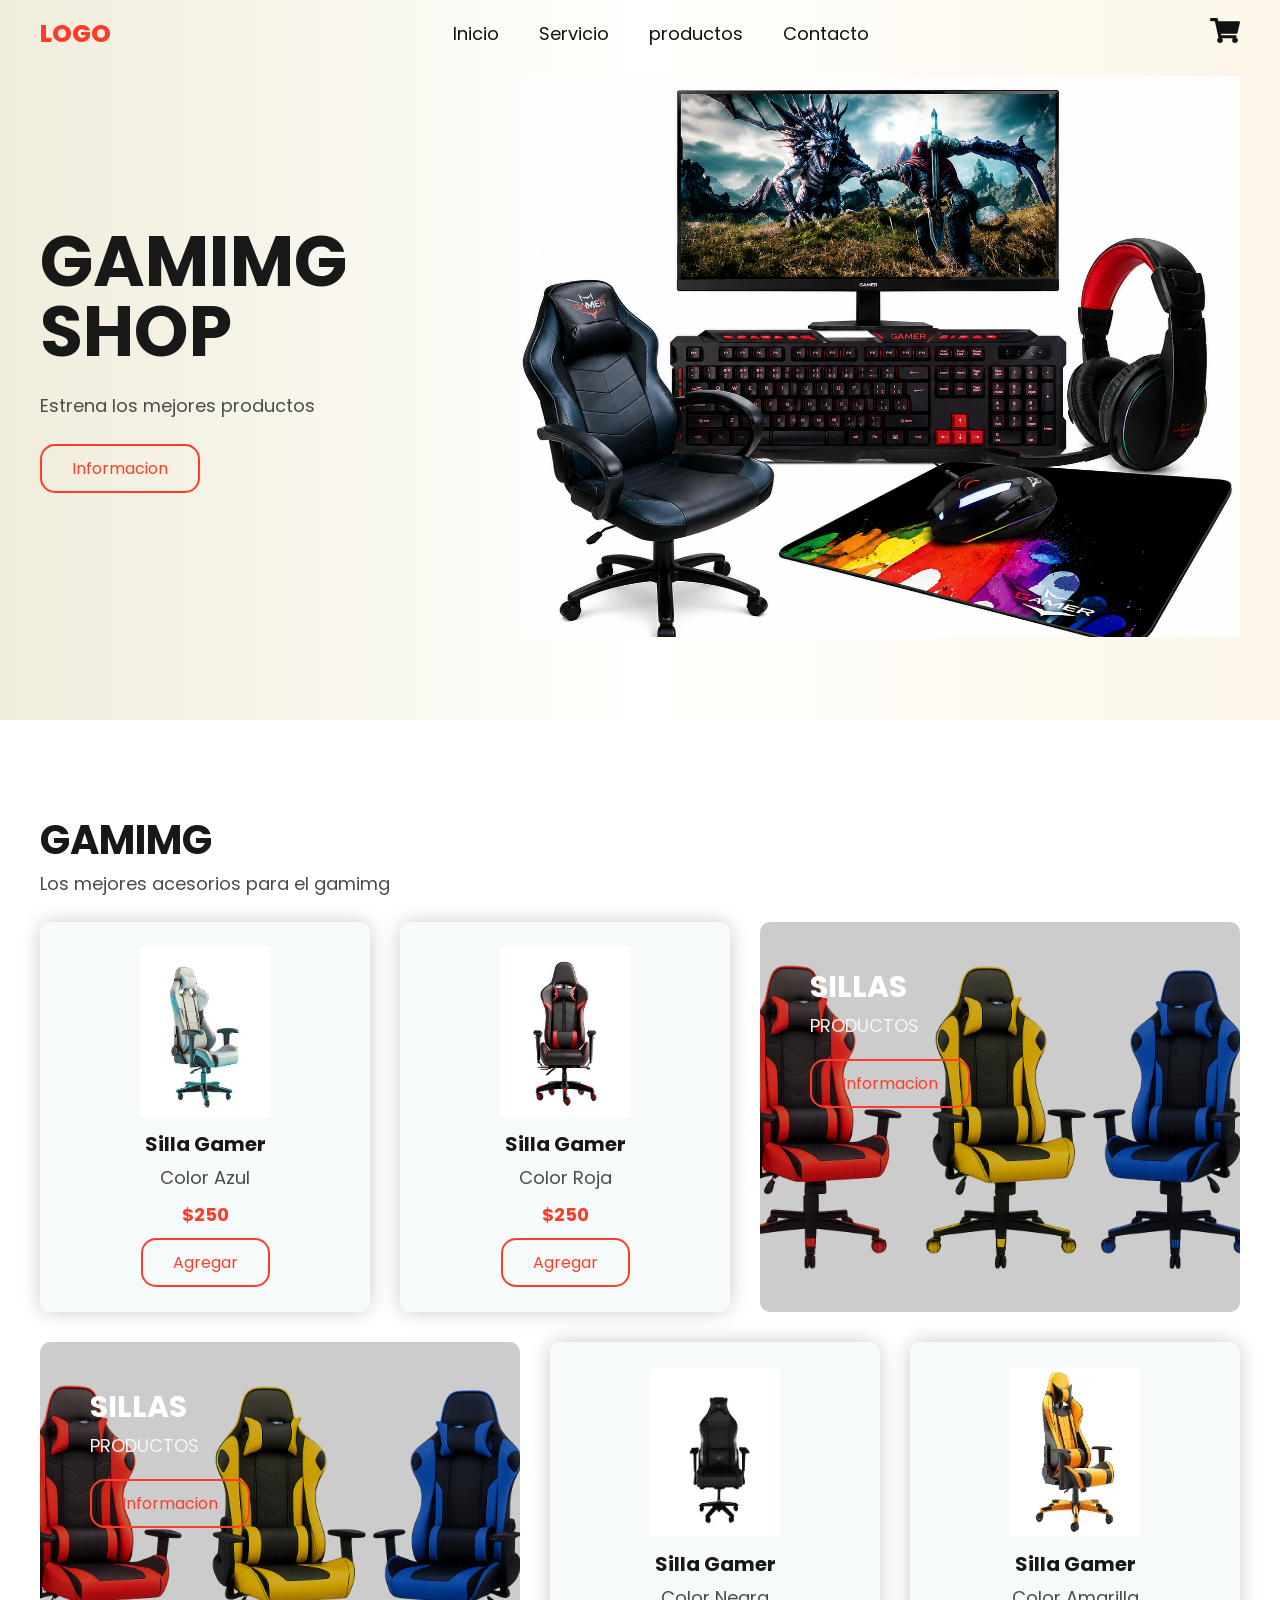
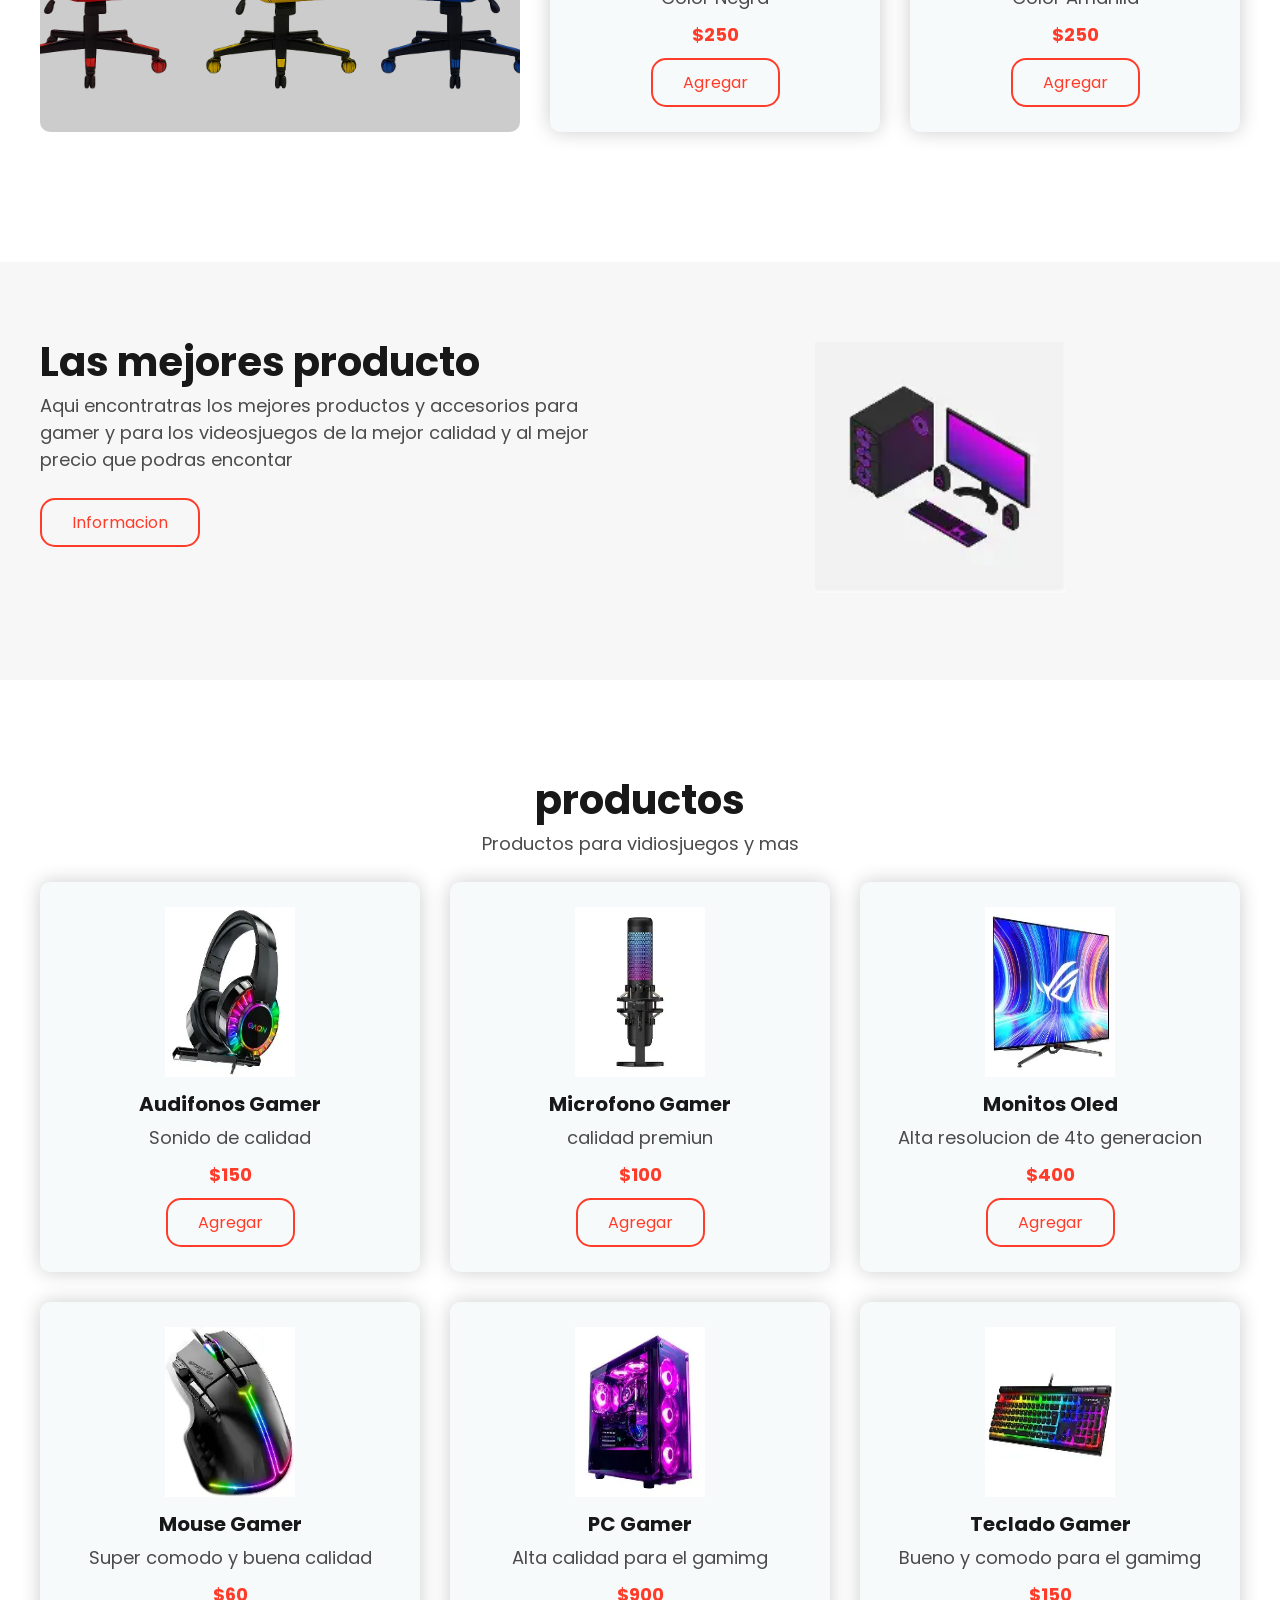
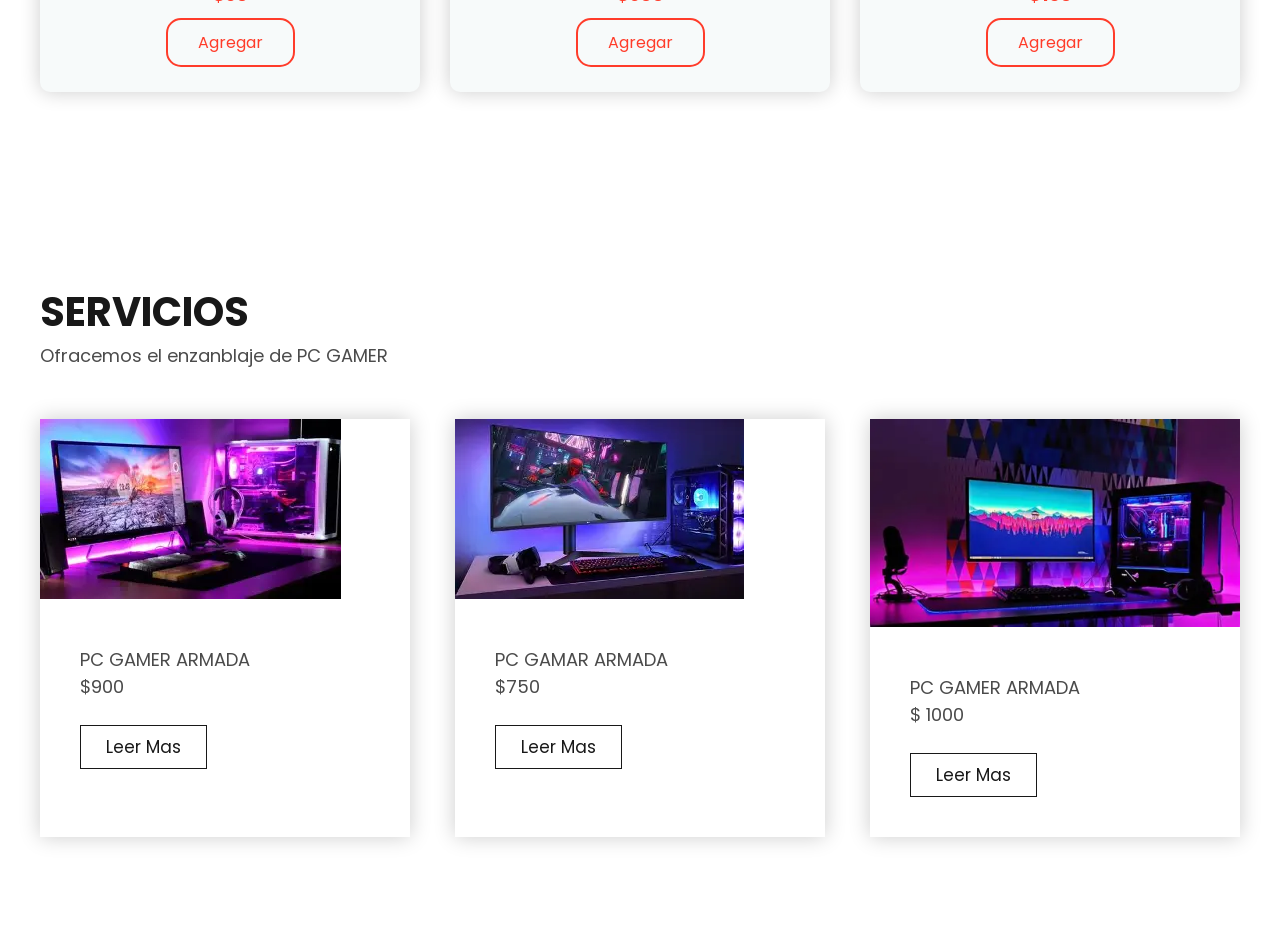
<file: index.html>
<!DOCTYPE html>
<html lang="es">
<head>
    <meta charset="UTF-8">
    <meta name="viewport" content="width=device-width, initial-scale=1.0">
    <title>GAMING SHOP</title>
    <link rel="stylesheet" href="style.css">
</head>
<body>

    <header class="header">
        <div class="menu container">
            <a href="" class="logo">logo</a>
            <input type="checkbox" id="menu">
            <label for="menu">
               <img src="menu.png" alt="menu">
            </label>
            
                    <nav class="navbar">
                <ul>
                    <li><a href="index.html">Inicio</a></li>
                    <li><a href="Servicios.html">Servicio</a></li>
                    <li><a href="Productos.html">productos</a></li>
                    <li><a href="Contacto.html">Contacto</a></li>
                </ul>
            </nav>
          
            <div>
                <ul>
                    <li class="submenu">
                        <img src="car.svg" id="img-carrito" alt="">
                        <div id="carrito">
                            <table id="lista-carrito">
                                <thead>
                                    <tr>
                                        <th>imagen</th>
                                        <th>nombre</th>
                                        <th>precio</th>
                                        <th></th>
                                    </tr>
                                </thead>
    
                                <tbody></tbody>
                            </table>
                            <a href="#" id="vaciar-carrito" class="btn-2">vaciar carrito</a>
                        </div>
                    </li>
                </ul>
            </div>
        </div> 
        
        <div class="header-content container">
            <div class="header-txt">
                <h1>GAMIMG SHOP</h1>
                <p>Estrena los mejores productos</p>
                <a href="Productos.html" class="btn-1">informacion</a>
            </div>
            <div class="header-img">
                <img src="web.webp" alt="">
            </div>
        </div>
    </header>

    <section class="oferts container" id="lista-1">
        <h2>GAMIMG</h2>
        <p>Los mejores acesorios para el gamimg</p>
        
        <div class="oferts-content">
            <div class="ofert-1">
                <img src="descargar.webp" alt="">
                <div class="product-txt">
                    <h3>Silla Gamer</h3>
                    <p>Color Azul</p>
                    <p class="precio">$250</p>
                    <a href="#" class="agregar-carrito btn-3" data-id="1">Agregar</a>
                </div>
            </div>
            <div class="ofert-1">
            <img src="ROJA.webp" alt="">
                <div class="product-txt">
                    <h3>Silla Gamer</h3>
                    <p>Color Roja</p>
                    <p class="precio">$250</p>
                    <a href="#" class="agregar-carrito btn-3" data-id="2">Agregar</a>
                </div>
            </div>
        
            <div class="logan-1">
                <h3>sillas</h3>
                <p>productos</p>
                <a href="Productos.html" class="btn-1">informacion</a>
            </div>
        </div>

        <div class="oferts-content">
            <div class="logan-1">
                <h3>sillas</h3>
                <p>productos</p>
                <a href="Productos.html" class="btn-1">informacion</a>
            </div>  
            <div class="ofert-1">
                <img src="NEGRA.webp" alt="">
                <div class="product-txt">
                    <h3>Silla Gamer</h3>
                    <p>Color Negra</p>
                    <p class="precio">$250</p>
                    <a href="#" class="agregar-carrito btn-3" data-id="3">Agregar</a>
                </div>
            </div>

            <div class="ofert-1">
             <img src="AMARILLA.webp" alt="">
                <div class="product-txt">
                    <h3>Silla Gamer</h3>
                    <p>Color Amarilla</p>
                    <p class="precio">$250</p>
                    <a href="#" class="agregar-carrito btn-3" data-id="4">Agregar</a>
                </div>
            </div>
        </div>
    </section>

    <section class="promotion">
        <div class="promotion-content container">
            <div class="promotion-txt">
                <h2>Las mejores producto</h2>
                <p>Aqui encontratras los mejores productos y accesorios para gamer y para los videosjuegos de la mejor calidad y al mejor precio que podras encontar</p>
                <a href="Productos.html" class="btn-1">informacion</a>
            </div>
            <div class="promotion-img">
                <img src="ft.webp" alt="">
            </div>
        </div>
    </section>

    <main class="product container" id="lista-2">
        <h2>productos</h2>
        <p>Productos para vidiosjuegos y mas </p>
        <div class="product-content">
            <div class="ofert-1">
                <img src="audifonos.webp" alt="">
                <div class="product-txt">
                    <h3>Audifonos Gamer</h3>
                    <p>Sonido de calidad</p>
                    <p class="precio">$150</p>
                    <a href="#" class="agregar-carrito btn-3" data-id="5">Agregar</a>
                </div>
            </div>
        
            <div class="ofert-1">
                <img src="microfono.webp" alt="">
                <div class="product-txt">
                    <h3>Microfono Gamer</h3>
                    <p>calidad premiun</p>
                    <p class="precio">$100</p>
                    <a href="#" class="agregar-carrito btn-3" data-id="6">Agregar</a>
                </div>
            </div>
            <div class="ofert-1">
                <img src="oled.webp" alt="">
                <div class="product-txt">
                    <h3>Monitos Oled</h3>
                    <p>Alta resolucion de 4to generacion</p>
                    <p class="precio">$400</p>
                    <a href="#" class="agregar-carrito btn-3" data-id="7">Agregar</a>
                </div>
            </div>
            <div class="ofert-1">
                <img src="mouse.webp" alt="">
                <div class="product-txt">
                    <h3>Mouse Gamer</h3>
                    <p>Super comodo y buena calidad</p>
                    <p class="precio">$60</p>
                    <a href="#" class="agregar-carrito btn-3" data-id="8">Agregar</a>
                </div>
            </div>
            <div class="ofert-1">
                <img src="cpu.webp" alt="">
                <div class="product-txt">
                    <h3>PC Gamer</h3>
                    <p>Alta calidad para el gamimg</p>
                    <p class="precio">$900</p>
                    <a href="#" class="agregar-carrito btn-3" data-id="9">Agregar</a>
                </div>
            </div>
            <div class="ofert-1">
                <img src="teclado.webp" alt="">
                <div class="product-txt">
                    <h3>Teclado Gamer</h3>
                    <p>Bueno y comodo para el gamimg</p>
                    <p class="precio">$150</p>
                    <a href="#" class="agregar-carrito btn-3" data-id="10">Agregar</a>
                </div>
            </div>
        </div>
    </main>

    <section class="blog container">
        <h2>SERVICIOS</h2>
        <p>Ofracemos el enzanblaje de PC GAMER  </p>
        <div class="blog-content">
            <div class="blog-1">
                <img src="pc1.webp" alt="">
                <div class="blog-txt">
                    <p>PC GAMER ARMADA <br>
                        $900
                    </p>
                    <a href="Servicios.html" class="btn-4">leer mas</a>
                </div>
            </div>
            <div class="blog-1">
                <img src="pc2.webp" alt="">
                <div class="blog-txt">
                    <p>PC GAMAR ARMADA <br>
                        $750
                    </p>
                    <a href="Servicios.html" class="btn-4">leer mas</a>
                </div>
            </div>
            <div class="blog-1">
                <img src="pc3.webp" alt="">
                <div class="blog-txt">
                    <p>PC GAMER ARMADA <br>
                        $ 1000
                    </p>
                    <a href="Servicios.html" class="btn-4">leer mas</a>
                </div>
            </div>
        </div>
    </section>

    

    <script src="script.js"></script>
</body>
</html>
</file>
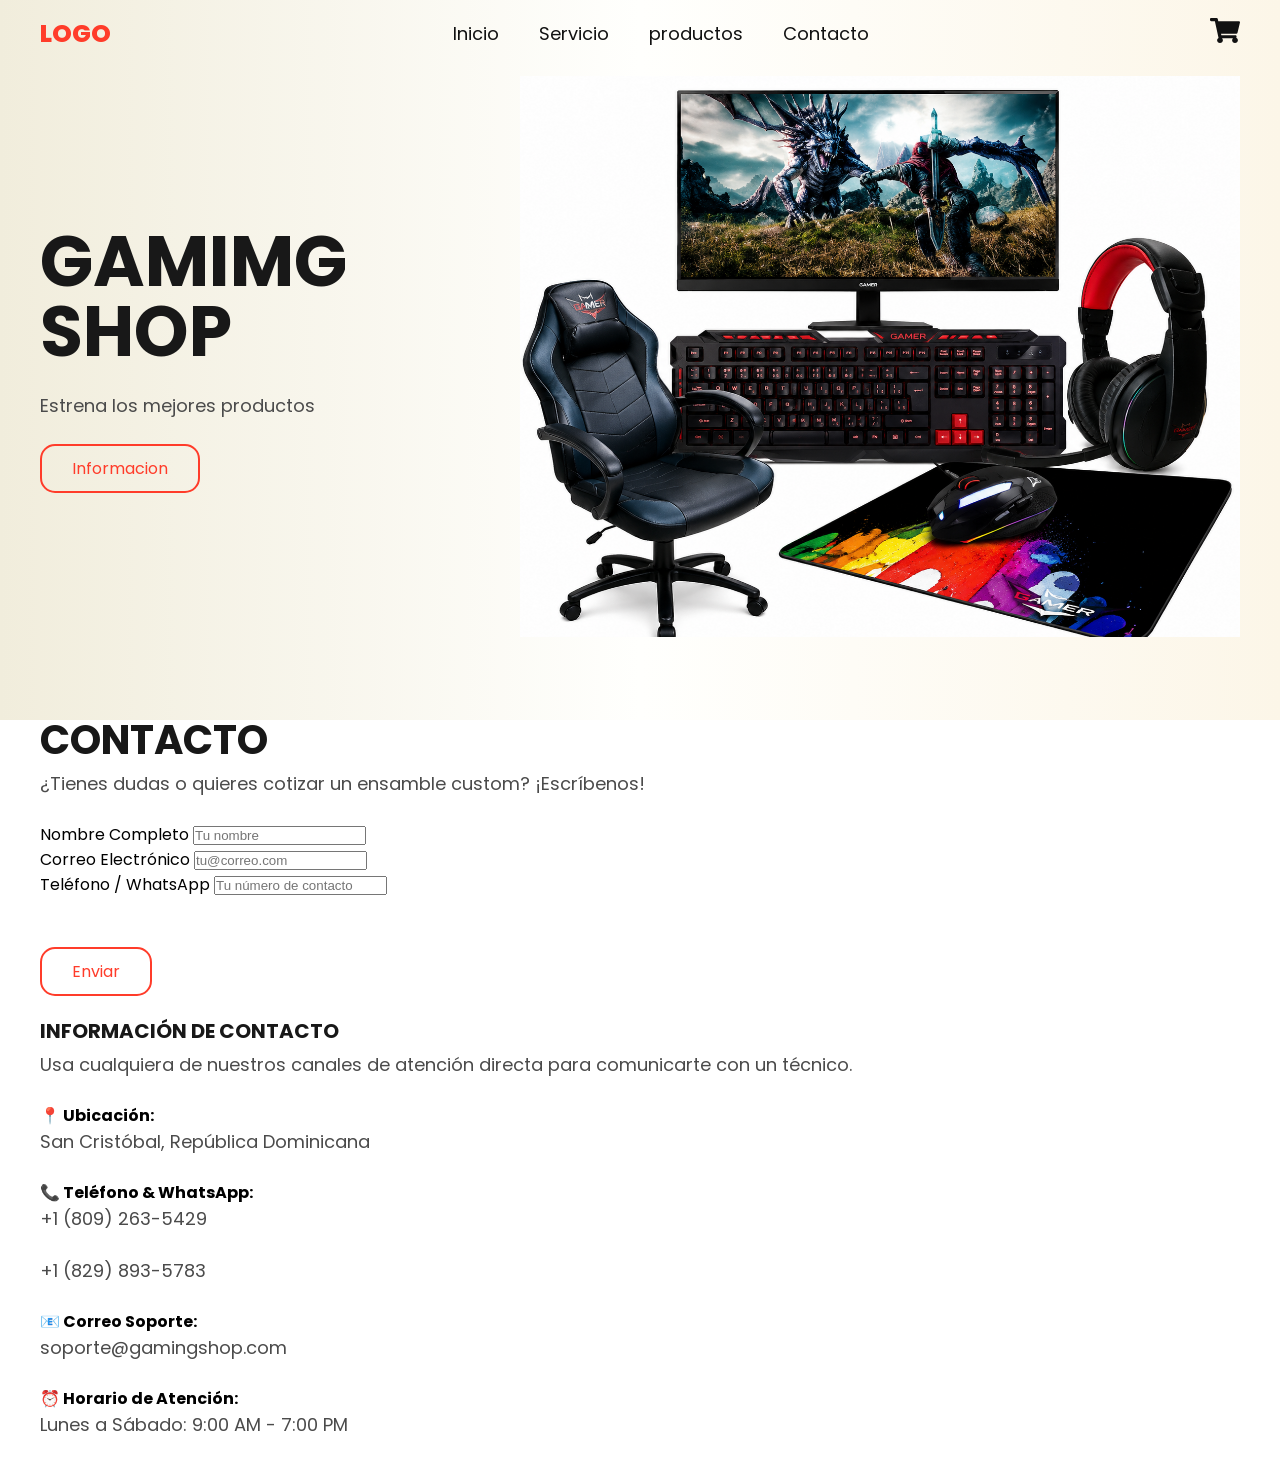
<file: Contacto.html>
<!DOCTYPE html>
<html lang="es">
<head>
    <meta charset="UTF-8">
    <meta name="viewport" content="width=device-width, initial-scale=1.0">
    <title>GAMING SHOP</title>
    <link rel="stylesheet" href="style.css">
</head>
<body>

    <header class="header">
        <div class="menu container">
            <a href="" class="logo">logo</a>
            <input type="checkbox" id="menu">
            <label for="menu">
                <img src="menu.png" alt="menu">
            </label>
            
                    <nav class="navbar">
                <ul>
                    <li><a href="index.html">Inicio</a></li>
                    <li><a href="Servicios.html">Servicio</a></li>
                    <li><a href="Productos.html">productos</a></li>
                    <li><a href="Contacto.html">Contacto</a></li>
                </ul>
            </nav>
          
            <div>
                <ul>
                    <li class="submenu">
                        <img src="car.svg" id="img-carrito" alt="">
                        <div id="carrito">
                            <table id="lista-carrito">
                                <thead>
                                    <tr>
                                        <th>imagen</th>
                                        <th>nombre</th>
                                        <th>precio</th>
                                        <th></th>
                                    </tr>
                                </thead>
    
                                <tbody></tbody>
                            </table>
                            <a href="#" id="vaciar-carrito" class="btn-2">vaciar carrito</a>
                        </div>
                    </li>
                </ul>
            </div>
        </div> 
        
        <div class="header-content container">
            <div class="header-txt">
                <h1>GAMIMG SHOP</h1>
                <p>Estrena los mejores productos</p>
                <a href="Productos.html" class="btn-1">informacion</a>
            </div>
            <div class="header-img">
                <img src="web.webp" alt="">
            </div>
        </div>
    </header>

    <section class="contacto container">
        <h2>CONTACTO</h2>
        <p class="section-subtitle">¿Tienes dudas o quieres cotizar un ensamble custom? ¡Escríbenos!</p>
        
        <div class="contacto-content">
            <div class="contacto-form">
                <form action="#" method="POST">
                    <div class="input-group">
                        <label for="name">Nombre Completo</label>
                        <input type="text" id="name" name="name" placeholder="Tu nombre" required>
                    </div>
                    
                    <div class="input-group">
                        <label for="email">Correo Electrónico</label>
                        <input type="email" id="email" name="email" placeholder="tu@correo.com" required>
                    </div>

                    <div class="input-group">
                        <label for="phone">Teléfono / WhatsApp</label>
                        <input type="tel" id="phone" name="phone" placeholder="Tu número de contacto">
                    </div>
                    <br>
                     <br>
                          <a href="Gracias.html" class="btn-1">Enviar</a>
                      <br>
                       <br>


         
            <div class="contacto-info">
                <h3>INFORMACIÓN DE CONTACTO</h3>
                <p>Usa cualquiera de nuestros canales de atención directa para comunicarte con un técnico.</p>
                
                <div class="info-item">
                    <strong>📍 Ubicación:</strong>
                    <p>San Cristóbal, República Dominicana</p>
                </div>

                <div class="info-item">
                    <strong>📞 Teléfono & WhatsApp:</strong>
                    <p>+1 (809) 263-5429</p>
                      <p>+1 (829) 893-5783</p>
                </div>

                <div class="info-item">
                    <strong>📧 Correo Soporte:</strong>
                    <p>soporte@gamingshop.com</p>
                </div>

                <div class="info-item">
                    <strong>⏰ Horario de Atención:</strong>
                    <p>Lunes a Sábado: 9:00 AM - 7:00 PM</p>
                </div>
            </div>
        </div>
    </section>
</file>
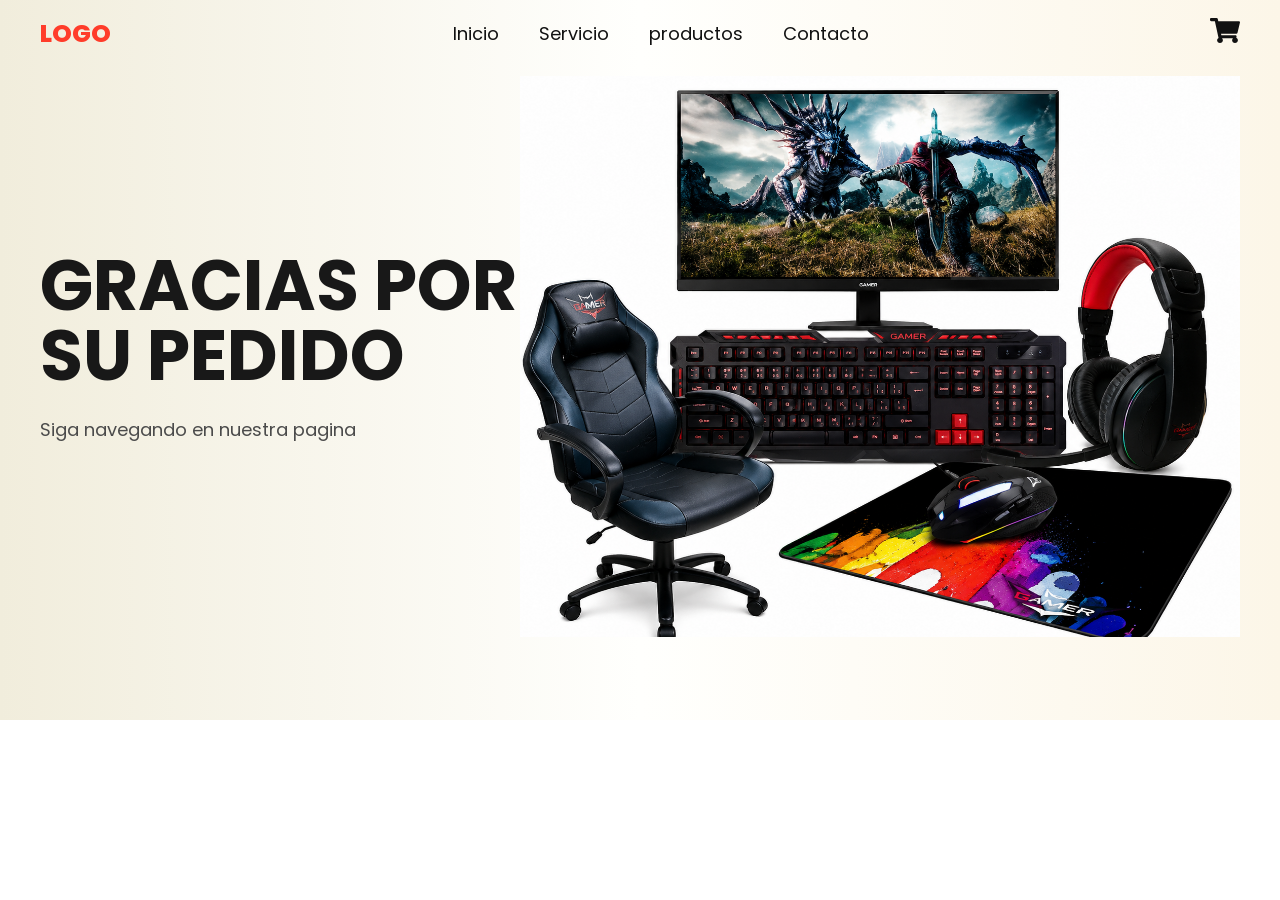
<file: Gracias.html>
<!DOCTYPE html>
<html lang="es">
<head>
    <meta charset="UTF-8">
    <meta name="viewport" content="width=device-width, initial-scale=1.0">
    <title>GAMING SHOP</title>
    <link rel="stylesheet" href="style.css">
</head>
<body>

    <header class="header">
        <div class="menu container">
            <a href="" class="logo">logo</a>
            <input type="checkbox" id="menu">
            <label for="menu">
                <img src="menu.png" alt="menu">
            </label>
            
                    <nav class="navbar">
                <ul>
                    <li><a href="index.html">Inicio</a></li>
                    <li><a href="Servicios.html">Servicio</a></li>
                    <li><a href="Productos.html">productos</a></li>
                    <li><a href="Contacto.html">Contacto</a></li>
                </ul>
            </nav>
          
            <div>
                <ul>
                    <li class="submenu">
                        <img src="car.svg" id="img-carrito" alt="">
                        <div id="carrito">
                            <table id="lista-carrito">
                                <thead>
                                    <tr>
                                        <th>imagen</th>
                                        <th>nombre</th>
                                        <th>precio</th>
                                        <th></th>
                                    </tr>
                                </thead>
    
                                <tbody></tbody>
                            </table>
                            <a href="#" id="vaciar-carrito" class="btn-2">vaciar carrito</a>
                        </div>
                    </li>
                </ul>
            </div>
        </div> 
        
        <div class="header-content container">
            <div class="header-txt">
                <h1>Gracias por su pedido</h1>
                <p>Siga navegando en nuestra pagina</p>
        
            </div>
            <div class="header-img">
                <img src="web.webp" alt="">
            </div>
        </div>
    </header>
    
</body>
</html>
</file>
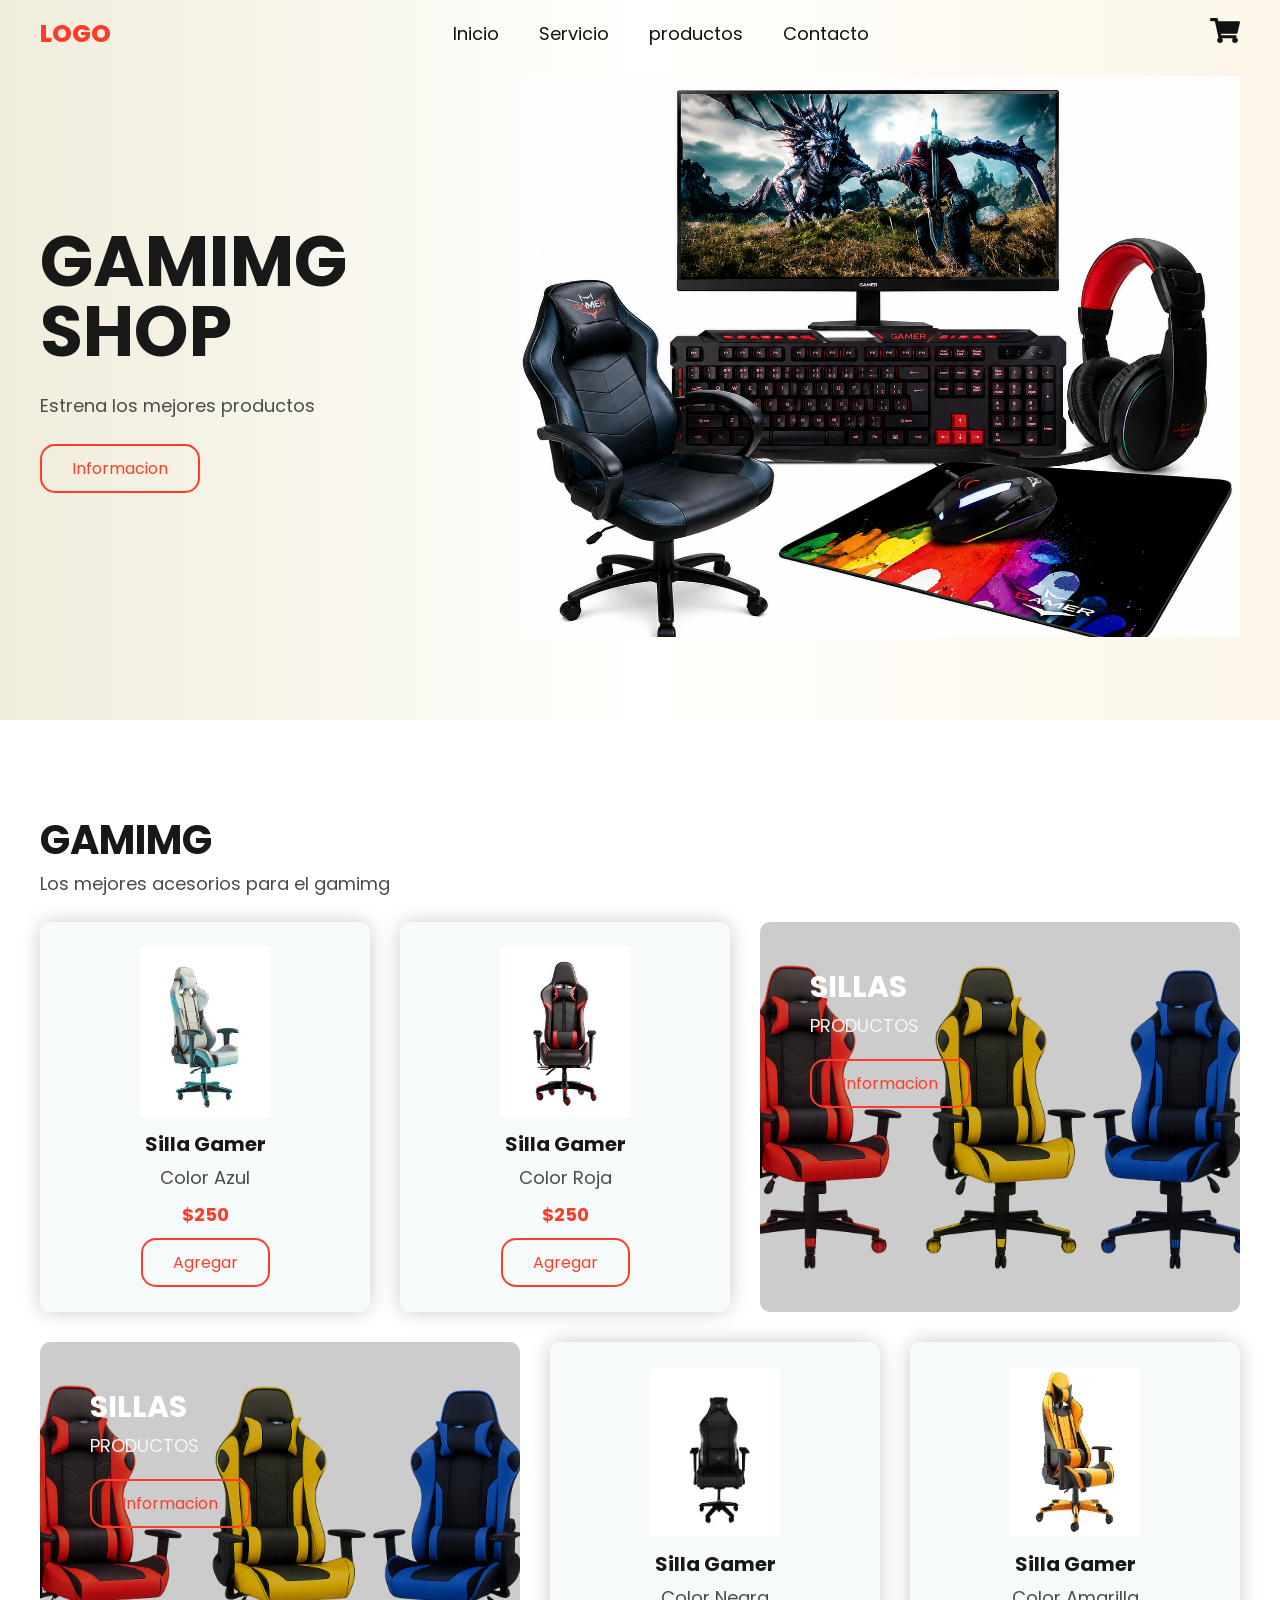
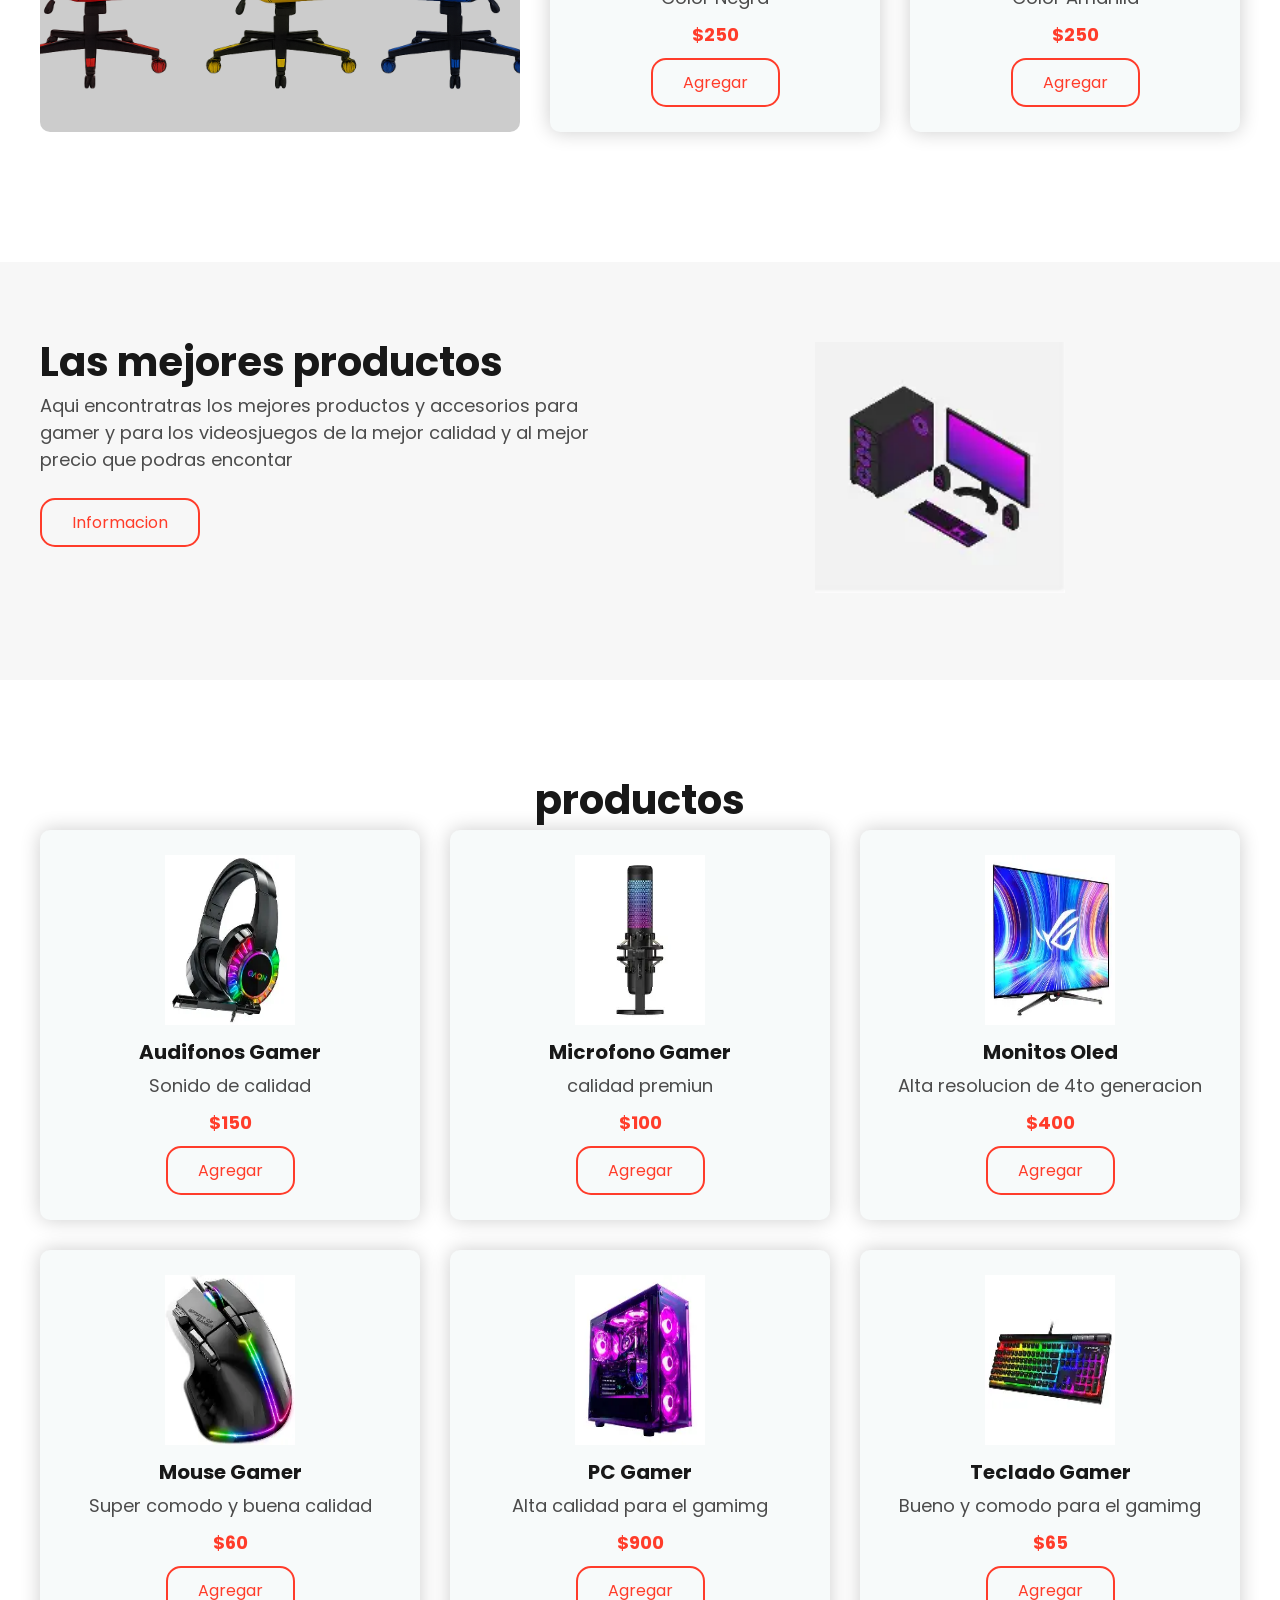
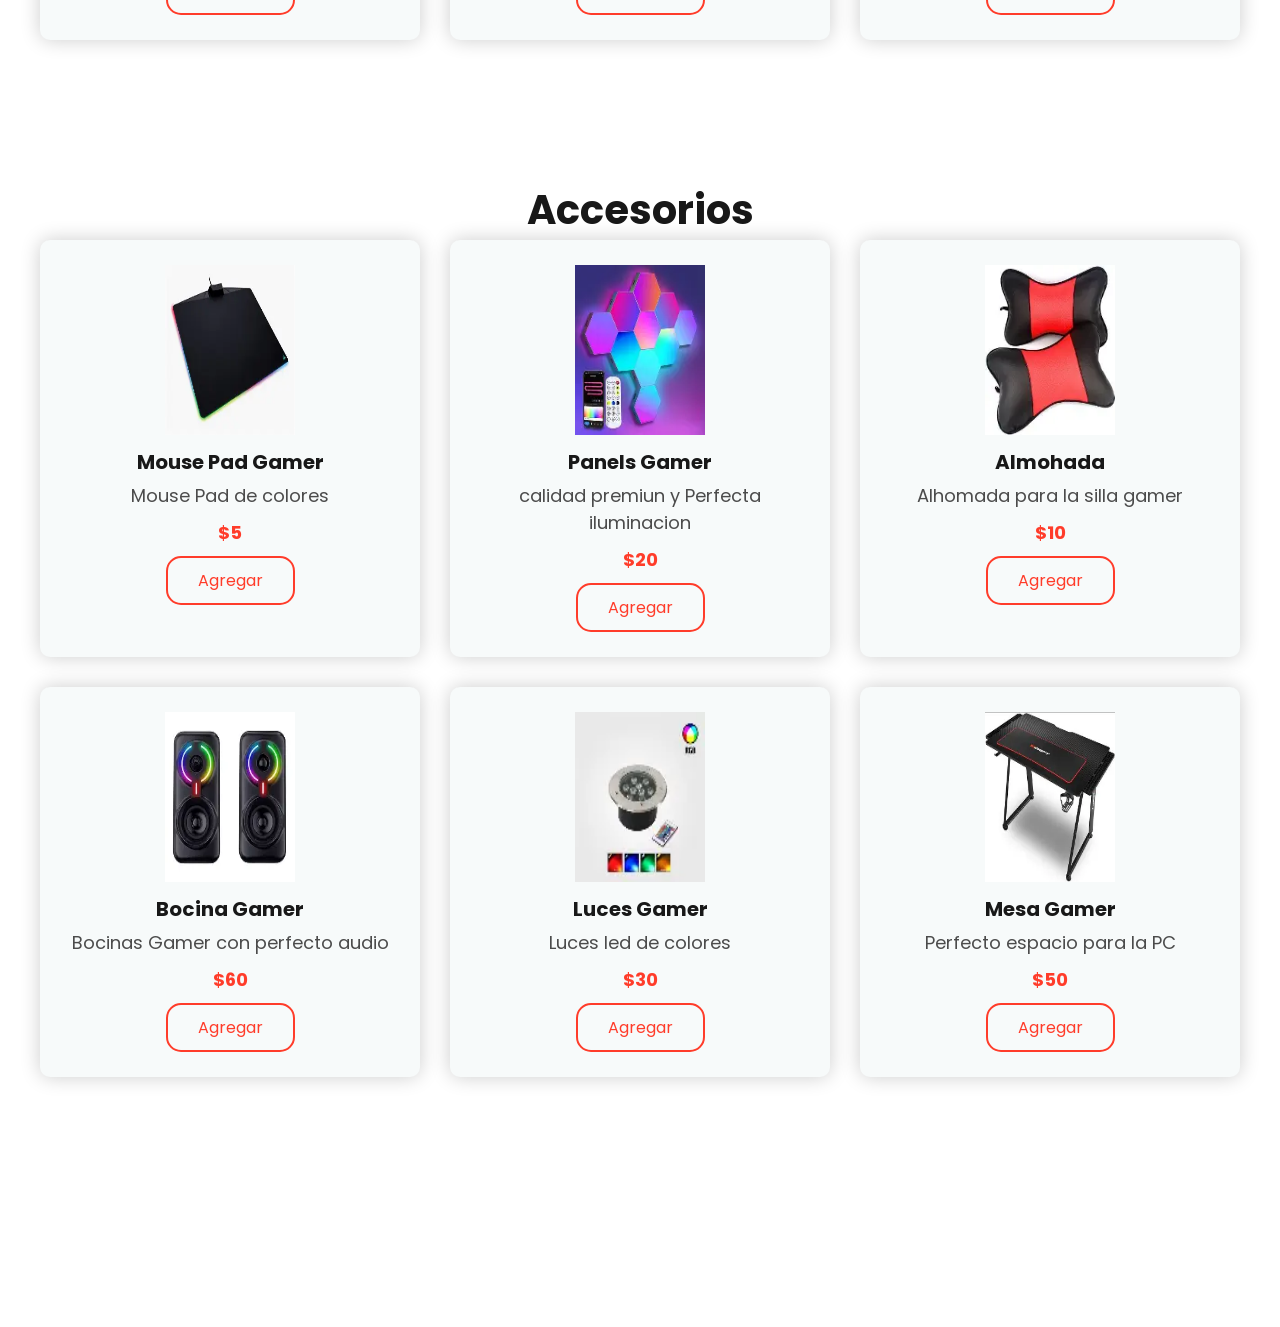
<file: Productos.html>
<!DOCTYPE html>
<html lang="en">
<head>
    <meta charset="UTF-8">
    <meta name="viewport" content="width=device-width, initial-scale=1.0">
    <title>GAMING SHOP</title>

    <!DOCTYPE html>
<html lang="es">
<head>
    <meta charset="UTF-8">
    <meta name="viewport" content="width=device-width, initial-scale=1.0">
    <title>GAMIMG SHOP </title>
    <link rel="stylesheet" href="style.css">
</head>
<body>

    <header class="header">
        <div class="menu container">
            <a href="" class="logo">logo</a>
            <input type="checkbox" id="menu">
            <label for="menu">
                <img src="menu.png" alt="menu">
            </label>
            
                    <nav class="navbar">
                <ul>
                   <li><a href="index.html">Inicio</a></li>
                    <li><a href="Servicios.html">Servicio</a></li>
                    <li><a href="Productos.html">productos</a></li>
                    <li><a href="Contacto.html">Contacto</a></li>
                </ul>
            </nav>
          
            <div>
                <ul>
                    <li class="submenu">
                        <img src="car.svg" id="img-carrito" alt="">
                        <div id="carrito">
                            <table id="lista-carrito">
                                <thead>
                                    <tr>
                                        <th>imagen</th>
                                        <th>nombre</th>
                                        <th>precio</th>
                                        <th></th>
                                    </tr>
                                </thead>

                                <tbody></tbody>
                            </table>
                            <a href="#" id="vaciar-carrito" class="btn-2">vaciar carrito</a>
                        </div>
                    </li>
                </ul>
            </div>
        </div> 

                <div class="header-content container">
            <div class="header-txt">
                <h1>GAMIMG SHOP</h1>
                <p>Estrena los mejores productos</p>
                <a href="Productos.html" class="btn-1">informacion</a>
            </div>
            <div class="header-img">
                <img src="web.webp" alt="">
            </div>
        </div>
    </header>

    <section class="oferts container" id="lista-1">
        <h2>GAMIMG</h2>
        <p>Los mejores acesorios para el gamimg</p>
        
        <div class="oferts-content">
            <div class="ofert-1">
                <img src="descargar.webp" alt="">
                <div class="product-txt">
                    <h3>Silla Gamer</h3>
                    <p>Color Azul</p>
                    <p class="precio">$250</p>
                    <a href="#" class="agregar-carrito btn-3" data-id="10">Agregar</a>
                </div>
            </div>
            <div class="ofert-1">
                <img src="ROJA.webp" alt="">
                <div class="product-txt">
                    <h3>Silla Gamer</h3>
                    <p>Color Roja</p>
                    <p class="precio">$250</p>
                    <a href="#" class="agregar-carrito btn-3" data-id="2">Agregar</a>
                </div>
            </div>
        
            <div class="logan-1">
                <h3>sillas</h3>
                <p>productos</p>
                <a href="Productos.html" class="btn-1">informacion</a>
            </div>
        </div>

        <div class="oferts-content">
            <div class="logan-1">
                <h3>sillas</h3>
                <p>productos</p>
                <a href="Productos.html" class="btn-1">informacion</a>
            </div>  
            <div class="ofert-1">
                <img src="NEGRA.webp" alt="">
                <div class="product-txt">
                    <h3>Silla Gamer</h3>
                    <p>Color Negra</p>
                    <p class="precio">$250</p>
                    <a href="#" class="agregar-carrito btn-3" data-id="3">Agregar</a>
                </div>
            </div>

            <div class="ofert-1">
                <img src="AMARILLA.webp" alt="">
                <div class="product-txt">
                    <h3>Silla Gamer</h3>
                    <p>Color Amarilla</p>
                    <p class="precio">$250</p>
                    <a href="#" class="agregar-carrito btn-3" data-id="4">Agregar</a>
                </div>
            </div>
        </div>
    </section>

    <section class="promotion">
        <div class="promotion-content container">
            <div class="promotion-txt">
                <h2>Las mejores productos</h2>
                <p>Aqui encontratras los mejores productos y accesorios para gamer y para los videosjuegos de la mejor calidad y al mejor precio que podras encontar</p>
                <a href="#" class="btn-1">informacion</a>
            </div>
            <div class="promotion-img">
                <img src="ft.webp" alt="">
            </div>
        </div>
    </section>

    <main class="product container" id="lista-2">
        <h2>productos</h2>
        
        <div class="product-content">
            <div class="ofert-1">
                <img src="audifonos.webp" alt="">
                <div class="product-txt">
                    <h3>Audifonos Gamer</h3>
                    <p>Sonido de calidad</p>
                    <p class="precio">$150</p>
                    <a href="#" class="agregar-carrito btn-3" data-id="5">Agregar</a>
                </div>
            </div>
        
            <div class="ofert-1">
                <img src="microfono.webp" alt="">
                <div class="product-txt">
                    <h3>Microfono Gamer</h3>
                    <p>calidad premiun</p>
                    <p class="precio">$100</p>
                    <a href="#" class="agregar-carrito btn-3" data-id="6">Agregar</a>
                </div>
            </div>
            <div class="ofert-1">
                <img src="oled.webp" alt="">
                <div class="product-txt">
                    <h3>Monitos Oled</h3>
                    <p>Alta resolucion de 4to generacion</p>
                    <p class="precio">$400</p>
                    <a href="#" class="agregar-carrito btn-3" data-id="7">Agregar</a>
                </div>
            </div>
            <div class="ofert-1">
                <img src="mouse.webp" alt="">
                <div class="product-txt">
                    <h3>Mouse Gamer</h3>
                    <p>Super comodo y buena calidad</p>
                    <p class="precio">$60</p>
                    <a href="#" class="agregar-carrito btn-3" data-id="8">Agregar</a>
                </div>
            </div>
            <div class="ofert-1">
                <img src="cpu.webp" alt="">
                <div class="product-txt">
                    <h3>PC Gamer</h3>
                    <p>Alta calidad para el gamimg</p>
                    <p class="precio">$900</p>
                    <a href="#" class="agregar-carrito btn-3" data-id="9">Agregar</a>
                </div>
            </div>
            <div class="ofert-1">
                <img src="teclado.webp" alt="">
                <div class="product-txt">
                    <h3>Teclado Gamer</h3>
                    <p>Bueno y comodo para el gamimg</p>
                    <p class="precio">$65</p>
                    <a href="#" class="agregar-carrito btn-3" data-id="10">Agregar</a>
                </div>
            </div>
        </div>

        
    <main class="product container" id="lista-2">
        <h2>Accesorios</h2>
        
        <div class="product-content">
            <div class="ofert-1">
                <img src="pad.webp" alt="">
                <div class="product-txt">
                    <h3>Mouse Pad Gamer</h3>
                    <p>Mouse Pad de colores</p>
                    <p class="precio">$5</p>
                    <a href="#" class="agregar-carrito btn-3" data-id="5">Agregar</a>
                </div>
            </div>
        
            <div class="ofert-1">
                <img src="panels.webp" alt="">
                <div class="product-txt">
                    <h3>Panels Gamer</h3>
                    <p>calidad premiun y Perfecta iluminacion</p>
                    <p class="precio">$20</p>
                    <a href="#" class="agregar-carrito btn-3" data-id="6">Agregar</a>
                </div>
            </div>
            <div class="ofert-1">
                <img src="Almohada.webp" alt="">
                <div class="product-txt">
                    <h3>Almohada</h3>
                    <p>Alhomada para la silla gamer</p>
                    <p class="precio">$10</p>
                    <a href="#" class="agregar-carrito btn-3" data-id="7">Agregar</a>
                </div>
            </div>
            <div class="ofert-1">
                <img src="bocina.webp" alt="">
                <div class="product-txt">
                    <h3>Bocina Gamer</h3>
                    <p>Bocinas Gamer con perfecto audio</p>
                    <p class="precio">$60</p>
                    <a href="#" class="agregar-carrito btn-3" data-id="8">Agregar</a>
                </div>
            </div>
            <div class="ofert-1">
                <img src="luces.webp" alt="">
                <div class="product-txt">
                    <h3>Luces Gamer</h3>
                    <p>Luces led de colores</p>
                    <p class="precio">$30</p>
                    <a href="#" class="agregar-carrito btn-3" data-id="9">Agregar</a>
                </div>
            </div>
            <div class="ofert-1">
                <img src="mesa.webp" alt="">
                <div class="product-txt">
                    <h3>Mesa Gamer</h3>
                    <p>Perfecto espacio para la PC</p>
                    <p class="precio">$50</p>
                    <a href="#" class="agregar-carrito btn-3" data-id="10">Agregar</a>
                </div>
            </div>
        </div>

</head>

<script src="script.js"></script>
    
</body>
</html>
</file>
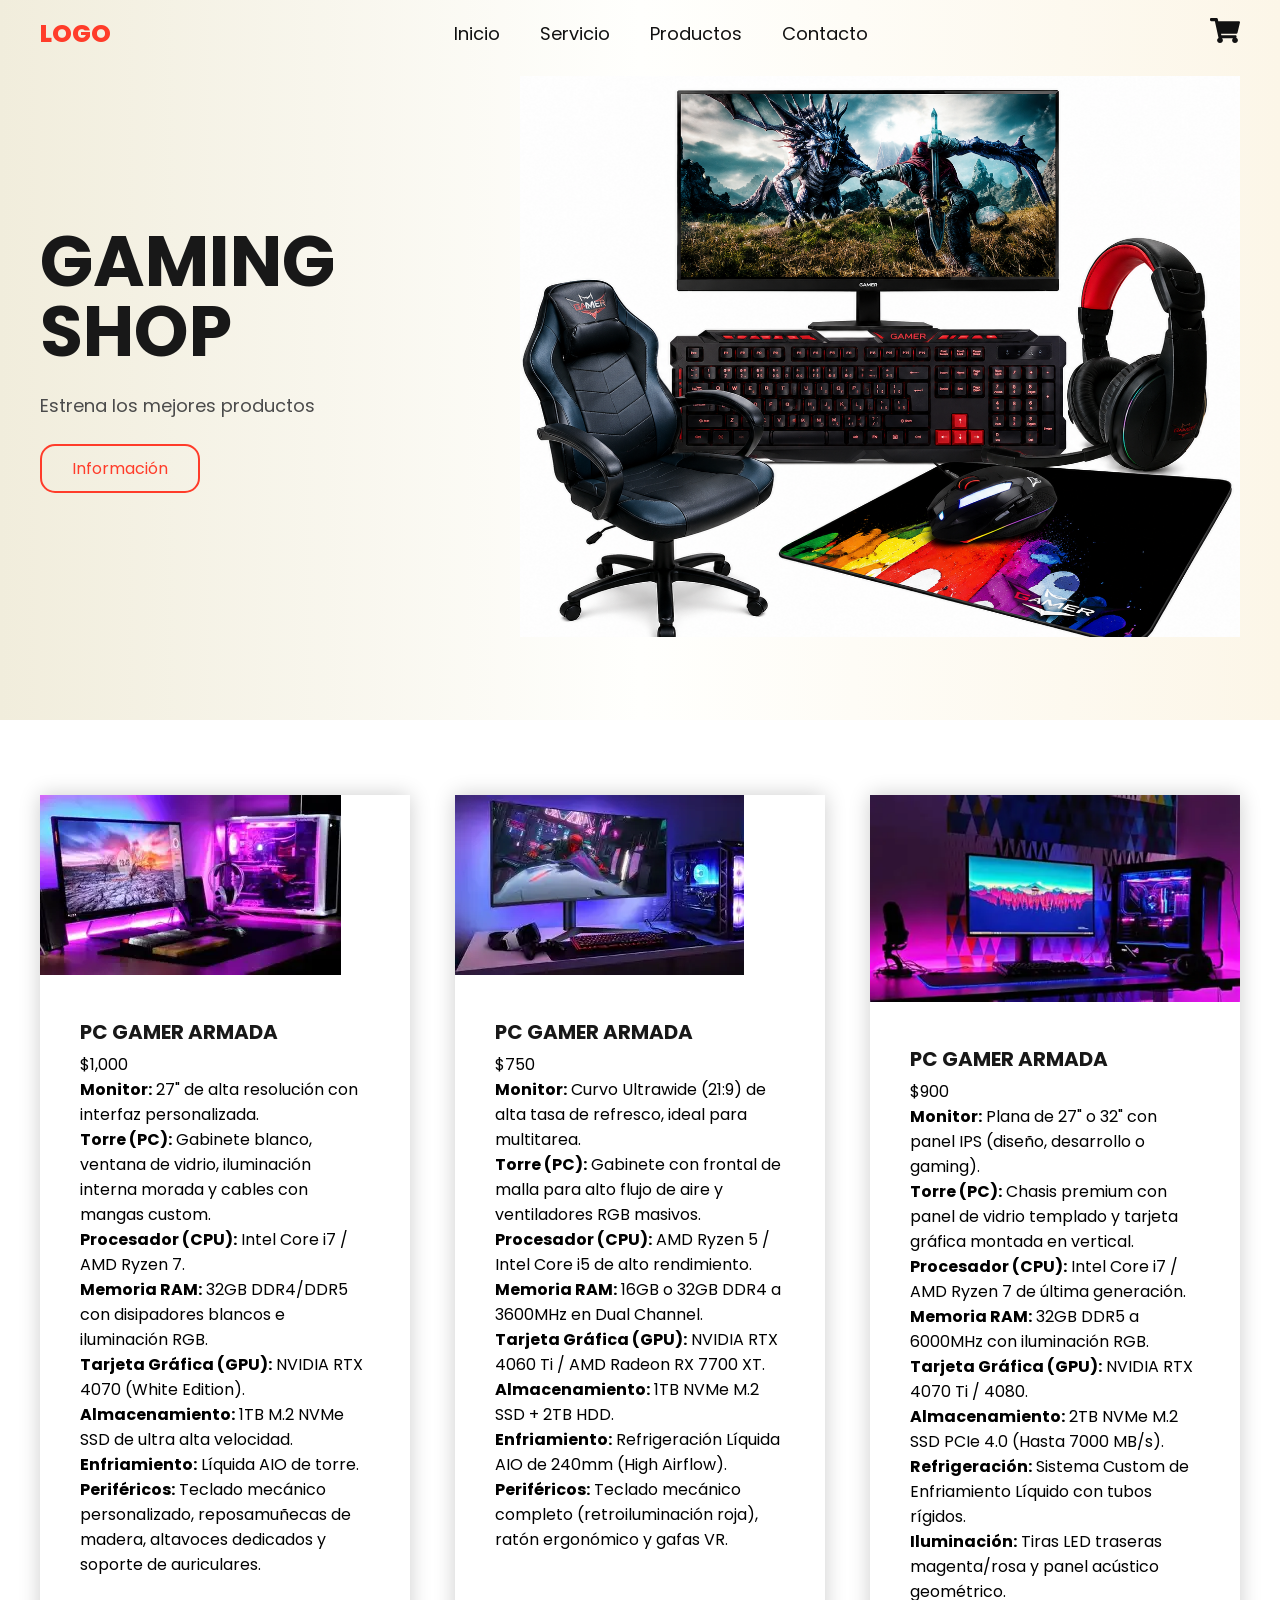
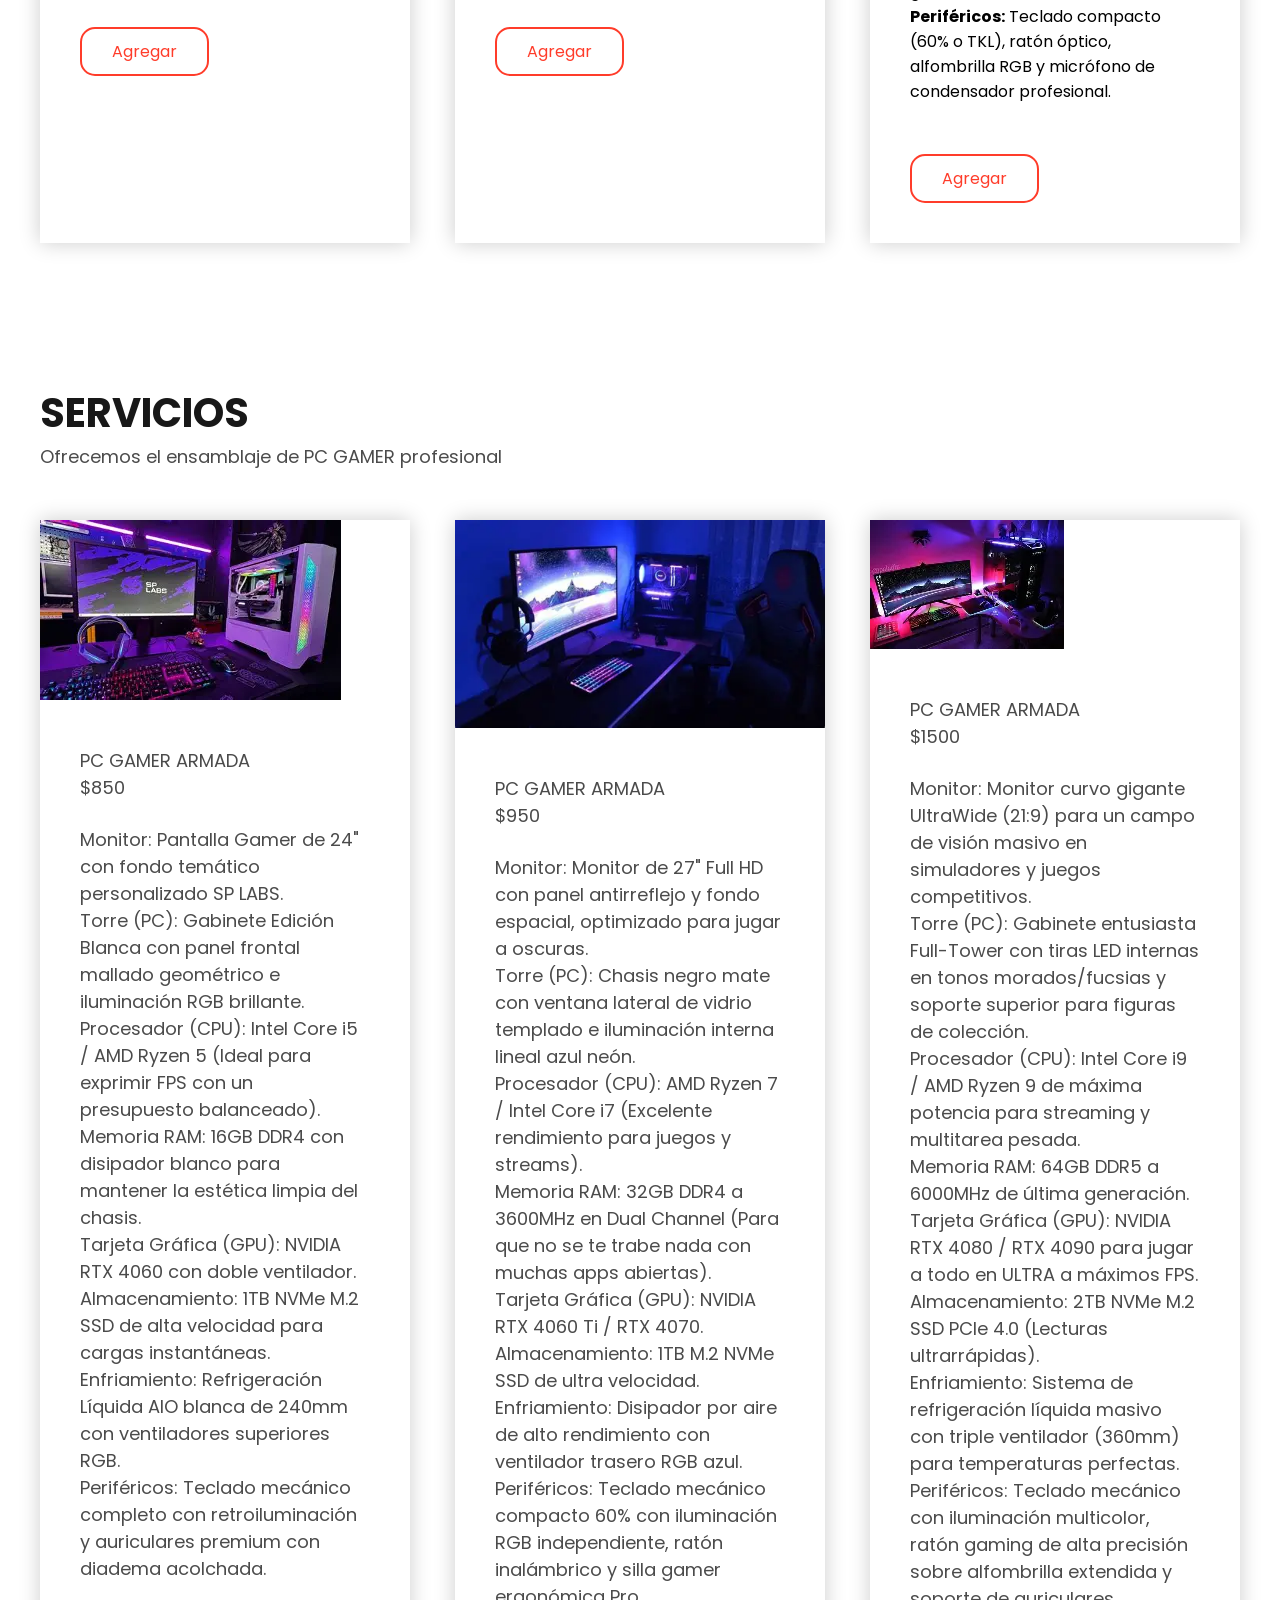
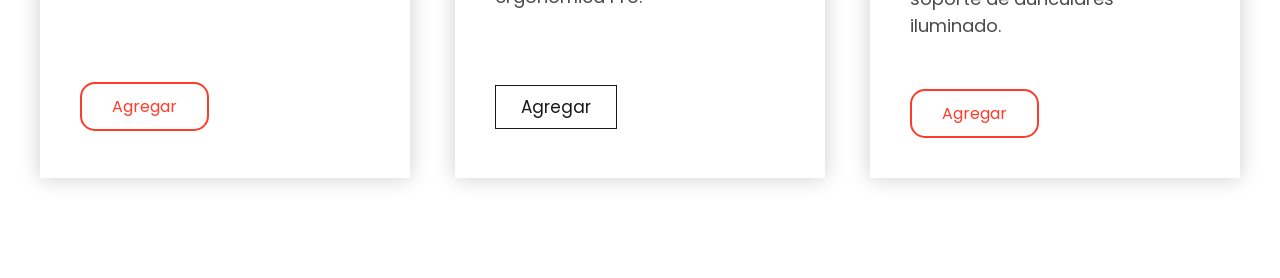
<file: Servicios.html>
<!DOCTYPE html>
<html lang="es">
<head>
    <meta charset="UTF-8">
    <meta name="viewport" content="width=device-width, initial-scale=1.0">
    <title>GAMING SHOP</title>
    <link rel="stylesheet" href="style.css">
</head>
<body>

    <header class="header">
        <div class="menu container">
            <a href="#" class="logo">logo</a>
            <input type="checkbox" id="menu">
            <label for="menu">
                <img src="menu.png" alt="menu">
            </label>
            
            <nav class="navbar">
                <ul>
                    <li><a href="index.html">Inicio</a></li>
                    <li><a href="Servicios.html">Servicio</a></li>
                    <li><a href="Productos.html">Productos</a></li>
                    <li><a href="Contacto.html">Contacto</a></li>
                </ul>
            </nav>
          
            <div class="cart-container">
                <ul>
                    <li class="submenu">
                        <img src="car.svg" id="img-carrito" alt="Carrito de compras">
                        <div id="carrito">
                            <table id="lista-carrito">
                                <thead>
                                    <tr>
                                        <th>Imagen</th>
                                        <th>Nombre</th>
                                        <th>Precio</th>
                                        <th></th>
                                    </tr>
                                </thead>
                                <tbody>
                                    </tbody>
                            </table>
                            <a href="#" id="vaciar-carrito" class="btn-2">Vaciar carrito</a>
                        </div>
                    </li>
                </ul>
            </div>
        </div> 

        <div class="header-content container">
            <div class="header-txt">
                <h1>GAMING SHOP</h1>
                <p>Estrena los mejores productos</p>
                <a href="Productos.html" class="btn-1">Información</a>
            </div>
            <div class="header-img">
                <img src="web.webp" alt="Banner Gaming Shop">
            </div>
        </div>
    </header>

    <section class="blog container">

        
        <div class="blog-content">
            <div class="blog-1">
                <img src="pc1.webp" alt="PC Gamer Premium Blanco">
                <div class="blog-txt">
                    <h3>PC GAMER ARMADA</h3>
                    <span class="price">$1,000</span>
                    <ul class="specs-list">
                        <li><strong>Monitor:</strong> 27" de alta resolución con interfaz personalizada.</li>
                        <li><strong>Torre (PC):</strong> Gabinete blanco, ventana de vidrio, iluminación interna morada y cables con mangas custom.</li>
                        <li><strong>Procesador (CPU):</strong> Intel Core i7 / AMD Ryzen 7.</li>
                        <li><strong>Memoria RAM:</strong> 32GB DDR4/DDR5 con disipadores blancos e iluminación RGB.</li>
                        <li><strong>Tarjeta Gráfica (GPU):</strong> NVIDIA RTX 4070 (White Edition).</li>
                        <li><strong>Almacenamiento:</strong> 1TB M.2 NVMe SSD de ultra alta velocidad.</li>
                        <li><strong>Enfriamiento:</strong> Líquida AIO de torre.</li>
                        <li><strong>Periféricos:</strong> Teclado mecánico personalizado, reposamuñecas de madera, altavoces dedicados y soporte de auriculares.</li>
                    </ul>
                    <br>
                    <br>
                                        <a href="#" class="agregar-carrito btn-3" data-id="1">Agregar</a>
                </div>
            </div>

            <div class="blog-1">
                <img src="pc2.webp" alt="PC Gamer UltraWide VR">
                <div class="blog-txt">
                    <h3>PC GAMER ARMADA</h3>
                    <span class="price">$750</span>
                    <ul class="specs-list">
                        <li><strong>Monitor:</strong> Curvo Ultrawide (21:9) de alta tasa de refresco, ideal para multitarea.</li>
                        <li><strong>Torre (PC):</strong> Gabinete con frontal de malla para alto flujo de aire y ventiladores RGB masivos.</li>
                        <li><strong>Procesador (CPU):</strong> AMD Ryzen 5 / Intel Core i5 de alto rendimiento.</li>
                        <li><strong>Memoria RAM:</strong> 16GB o 32GB DDR4 a 3600MHz en Dual Channel.</li>
                        <li><strong>Tarjeta Gráfica (GPU):</strong> NVIDIA RTX 4060 Ti / AMD Radeon RX 7700 XT.</li>
                        <li><strong>Almacenamiento:</strong> 1TB NVMe M.2 SSD + 2TB HDD.</li>
                        <li><strong>Enfriamiento:</strong> Refrigeración Líquida AIO de 240mm (High Airflow).</li>
                        <li><strong>Periféricos:</strong> Teclado mecánico completo (retroiluminación roja), ratón ergonómico y gafas VR.</li>
                    </ul>
                     <br>
                    <br>
                    <br>
                                        <a href="#" class="agregar-carrito btn-3" data-id="1">Agregar</a>
                </div>
            </div>

            <div class="blog-1">
                <img src="pc3.webp" alt="PC Gamer Creator Setup">
                <div class="blog-txt">
                    <h3>PC GAMER ARMADA</h3>
                    <span class="price">$900</span>
                    <ul class="specs-list">
                        <li><strong>Monitor:</strong> Plana de 27" o 32" con panel IPS (diseño, desarrollo o gaming).</li>
                        <li><strong>Torre (PC):</strong> Chasis premium con panel de vidrio templado y tarjeta gráfica montada en vertical.</li>
                        <li><strong>Procesador (CPU):</strong> Intel Core i7 / AMD Ryzen 7 de última generación.</li>
                        <li><strong>Memoria RAM:</strong> 32GB DDR5 a 6000MHz con iluminación RGB.</li>
                        <li><strong>Tarjeta Gráfica (GPU):</strong> NVIDIA RTX 4070 Ti / 4080.</li>
                        <li><strong>Almacenamiento:</strong> 2TB NVMe M.2 SSD PCIe 4.0 (Hasta 7000 MB/s).</li>
                        <li><strong>Refrigeración:</strong> Sistema Custom de Enfriamiento Líquido con tubos rígidos.</li>
                        <li><strong>Iluminación:</strong> Tiras LED traseras magenta/rosa y panel acústico geométrico.</li>
                        <li><strong>Periféricos:</strong> Teclado compacto (60% o TKL), ratón óptico, alfombrilla RGB y micrófono de condensador profesional.</li>
                    </ul>
                     <br>
                    <br>
                                        <a href="#" class="agregar-carrito btn-3" data-id="1">Agregar</a>
                </div>
            </div>
        </div>
    </section>
    
    <section class="blog container">
        <h2>SERVICIOS</h2>
        <p>Ofrecemos el ensamblaje de PC GAMER profesional</p>
        
        <div class="blog-content">
            <div class="blog-1">
                <img src="pc4.webp" alt="">
                <div class="blog-txt">
                    <p>PC GAMER ARMADA <br>
                        $850
                    </p>
                    <p>Monitor: Pantalla Gamer de 24" con fondo temático personalizado SP LABS.
                    <br>
                    Torre (PC): Gabinete Edición Blanca con panel frontal mallado geométrico e iluminación RGB brillante.
                    <br>
                    Procesador (CPU): Intel Core i5 / AMD Ryzen 5 (Ideal para exprimir FPS con un presupuesto balanceado).
                    <br>
                    Memoria RAM: 16GB DDR4 con disipador blanco para mantener la estética limpia del chasis.
                    <br>
                    Tarjeta Gráfica (GPU): NVIDIA RTX 4060 con doble ventilador.
                    <br>
                    Almacenamiento: 1TB NVMe M.2 SSD de alta velocidad para cargas instantáneas.
                    <br>
                    Enfriamiento: Refrigeración Líquida AIO blanca de 240mm con ventiladores superiores RGB.
                    <br>
                    Periféricos: Teclado mecánico completo con retroiluminación y auriculares premium con diadema acolchada.
                    </p>
                     <br>
                    <br>
                    <br>
                                        <a href="#" class="agregar-carrito btn-3" data-id="6">Agregar</a>
                </div>
            </div>

            <div class="blog-1">
                <img src="PC5.webp" alt="">
                <div class="blog-txt">
                    <p>PC GAMER ARMADA <br>
                        $950
                    </p>
                    <p>Monitor: Monitor de 27" Full HD con panel antirreflejo y fondo espacial, optimizado para jugar a oscuras.
                    <br>
                    Torre (PC): Chasis negro mate con ventana lateral de vidrio templado e iluminación interna lineal azul neón.
                    <br>
                    Procesador (CPU): AMD Ryzen 7 / Intel Core i7 (Excelente rendimiento para juegos y streams).
                    <br>
                    Memoria RAM: 32GB DDR4 a 3600MHz en Dual Channel (Para que no se te trabe nada con muchas apps abiertas).
                    <br>
                    Tarjeta Gráfica (GPU): NVIDIA RTX 4060 Ti / RTX 4070.
                    <br>
                    Almacenamiento: 1TB M.2 NVMe SSD de ultra velocidad.
                    <br>
                    Enfriamiento: Disipador por aire de alto rendimiento con ventilador trasero RGB azul.
                    <br>
                    Periféricos: Teclado mecánico compacto 60% con iluminación RGB independiente, ratón inalámbrico y silla gamer ergonómica Pro.
                    </p>
                     <br>
                    <br>
                                        <a href="#" class="agregar-carrito btn-4" data-id="6">Agregar</a>
                </div>
            </div>

            <div class="blog-1">
                <img src="PC6.webp" alt="">
                <div class="blog-txt">
                    <p>PC GAMER ARMADA <br>
                        $1500
                    </p>
                    <p>Monitor: Monitor curvo gigante UltraWide (21:9) para un campo de visión masivo en simuladores y juegos competitivos.
                    <br>
                    Torre (PC): Gabinete entusiasta Full-Tower con tiras LED internas en tonos morados/fucsias y soporte superior para figuras de colección.
                    <br>
                    Procesador (CPU): Intel Core i9 / AMD Ryzen 9 de máxima potencia para streaming y multitarea pesada.
                    <br>
                    Memoria RAM: 64GB DDR5 a 6000MHz de última generación.
                    <br>
                    Tarjeta Gráfica (GPU): NVIDIA RTX 4080 / RTX 4090 para jugar a todo en ULTRA a máximos FPS.
                    <br>
                    Almacenamiento: 2TB NVMe M.2 SSD PCIe 4.0 (Lecturas ultrarrápidas).
                    <br>
                    Enfriamiento: Sistema de refrigeración líquida masivo con triple ventilador (360mm) para temperaturas perfectas.
                    <br>
                    Periféricos: Teclado mecánico con iluminación multicolor, ratón gaming de alta precisión sobre alfombrilla extendida y soporte de auriculares iluminado.
                    </p>
                     <br>
                    
                                        <a href="#" class="agregar-carrito btn-3" data-id="5">Agregar</a>
                </div>
            </div>
        </div>
    </section>
    <script src="dscript.js"></script>

</body>
</html>
</file>
<file: style.css>
@import url('https://fonts.googleapis.com/css2?family=Poppins:wght@400;500;600;700;800&display=swap');

    *{

        margin: 0;
        padding: 0;
        box-sizing: border-box;
        text-decoration: none;
        list-style: none;
        
   
    }

body{
    font-family: 'poppins', sans-serif;
}

img{
    max-width: 100%;
}

.container{
    max-width: 1200px;
    margin: 0 auto;
}

.header{
       display: flex;
       align-items: center;
       min-height: 80vh;
       background: linear-gradient(
    90deg,
    rgba(241,237,220,1)0%,
    rgba(255,255,253,1)50%,
    rgba(252,246,232,1)100%
);

    padding: 70px 0;
}

.menu{
    position: absolute;
    top: 0;
    left: 0;
    right: 0;
    display: flex;
    align-items: center;
    justify-content: space-between;
}

.logo{
   font-size: 25px;
   color: #ff3c2a;
   text-transform: uppercase;
   font-weight: 800;
}

.menu .navbar ul li{
    position: relative;
    float: left;
}
 
.menu .navbar ul li a{
    font-size: 18px;
    padding: 20px;
    color: #111111;
    display: block;
}

.menu .navbar ul li a:hover{
     color: #ff3c2a;

}

#menu{
    display: none;
}

.menu-icono{
    width: 25px;
}

.menu label{
     cursor: pointer;
     display: none;
    
}

.submenu{
    position: relative;
}

.submenu #carrito{
    display: none;
}

.submenu:hover #carrito{
    display: block;
    position: absolute;
    right: 0;
    backdrop-filter: blur(10px);
    top: 100%;
    z-index: 1;
    background-color: #4E4B5076;
    padding: 20px;
    min-width: 400px;
}

table{
    width: 100%;
}

th, td{
    color: #FFFFFF;
}

.borrar{
    background-color: #ff3C2A;
    border-radius: 50%;
    padding: 5px 10px;
    color: #FFFFFF;
    font-weight: 800;
    cursor: pointer;
}

.header-content{
     display: flex;
     align-items: center;
     flex: 1;
}
.header-txt {
    flex-basis: 40%;
}

.header-txt h1{
    font-size: 70px;
    line-height: 1;
    color: #181818;
    text-transform: uppercase;
    margin-bottom: 25px;
}
p {
    color: #4b4b4b;
    font-size: 18px;
    margin-bottom: 25px;
}

.btn-1, .btn-3 {
    display: inline-block;
    padding: 10px 30px;
    color: #ff3C2A;
    border: 2px solid #ff3C2A;
    text-transform: capitalize;
    border-radius: 15px;
}

.btn-1:hover, .btn-3:hover {
    color: #FFFFFF;
    background-color: #ff3C2A;
     
}

.header-img {
    flex-basis: 60%;
}


.oferts {
    padding: 100px 0;

}

h2 {
    font-size: 40px;
    line-height: 1;
    color: #181818;
    margin-bottom: 10px;
}

.oferts-content {
    display: flex;
    justify-content: space-between;
    margin-bottom: 30px;
}

.ofert-1{
    flex-basis: calc(30% - 30px);
     box-shadow: 0 0 20px rgba(0, 0, 0, 0.2);
    padding: 25px;
    text-align: center;
    background-color: #f7fafa;
    border-radius: 10px;
}

.ofert-1 img{
    width: 130px;
    height: 170px;
    margin-bottom: 10px;
}

h3{
 font-size: 20px;
 line-height: 1;
 color: #181818;
 margin-bottom: 10px;

}

.product-txt p{
    margin-bottom: 10px;
}

.precio {
    color: #ff3C2A;
    font-weight: 700;
    margin-bottom: 20px;
}



.logan-1 {
    flex-basis: 40%;
    background: linear-gradient(
        rgba(0,0,0,0.2),
        rgba(0,0,0,0.2)
    ),
     url(silllas.png);
    background-position: center center;
    background-repeat: no-repeat;
    background-size: cover;
    padding: 50px;
    border-radius: 10px;
}

.logan-1 h3{
    font-size: 30px;
    color: #FFFFFF;
    text-transform: uppercase;
}

.logan-1 p{
    font-size: 18px;
    text-transform: uppercase;
    color: #F7F7F7;
    margin-bottom: 20px;
}

.btn-2{
    display: inline-block;
    padding: 8px 30px;
    border: 1px solid #FFFFFF;
    color: #FFFFFF;
}

.promotion {
    padding: 80px 0;
    background-color: #F7F7F7;
}

.promotion-content {
    display: flex;
}

.promotion-txt {
    flex-basis: 50%;
}

.promotion-img {
    flex-basis: 50%;
    text-align: center;
}

.promotion-img img {
    width: 250px;
}

.product {
    padding: 100px 0;
    text-align: center;
}

.product-content {
    display: grid;
    grid-template-columns: repeat(3,1fr);
    gap: 30px;
    margin-bottom: 50px;
}

.blog {
    padding: 50px 0 100px 0;

}

.blog-content {
    display: flex;
    justify-content: space-between;
}

.blog-1 {
    flex-basis: calc(33.3% - 30px);
    margin-top: 25px;
    box-shadow: 0 0 20px rgba(0, 0, 0, 0.2);
}

.blog-txt {
    padding: 40px;
}

.btn-4 {
    display: inline-block;
    border: 1px solid #181818;
    padding: 8px 25px;
    font-size: 17px;
    text-transform: capitalize;
    color: #181818;
}

.footer {
    padding: 50px 0;
    display: flex;
    justify-content: space-between;
}

.link h3 {
    font-size: 17px;
    color: #181818;
    margin-bottom: 10px;
}

.link a {
    font-size: 17px;
    color: #181818;
    display: block;
    margin-bottom: 10px;
}

.link a:hover {
    color: #ff3C2A;
}

@media(max-width:991px) {
    .menu {
        padding: 20px;
    }

    .menu label {
        display: initial;
    }

    .menu .navbar {
        position: absolute;
        top: 100%;
        left: 0;
        right: 0;
        background-color: #ff9000;
        display: none;
    }
    .menu .navbar ul li {
        width: 100%;
    }

    #menu:checked ~ .navbar {
        display: initial;
    }


.logo {
    display: none;
}

.menu .navbar ul li a:hover {
    color: #FFFFFF;
}

.header {
    min-height: 0vh;
    padding: 100px 30px 50px 30px;
}

.header-content {
    flex-direction: column;
    text-align: center;
      
}

.header-txt {
    margin-bottom: 25px;
}

.oferts {
    padding: 30px;
}
.oferts-content {
    flex-direction: column;
}

.ofert-1 {
    margin-bottom: 30px;
}
.logan-1 {
    order: -2;
    margin-bottom: 30px;
}

.promotion {
    padding: 30px;
}

.promotion-content {
    flex-direction: column;
    text-align: center;
}

.promotion-txt {
    margin-bottom: 25px;

}

.promotion-img img {
    width: 200px;
}

.product {
    padding: 30px;
}

.product-content {
    grid-template-columns: repeat(1,1fr);
    gap: 0;
}

.blog {
    padding: 30px;
}

.blog-content {
    flex-direction: column;
}

.footer {
    padding: 30px;
    flex-direction: column;
    text-align: center;

    
}

}
</file>
